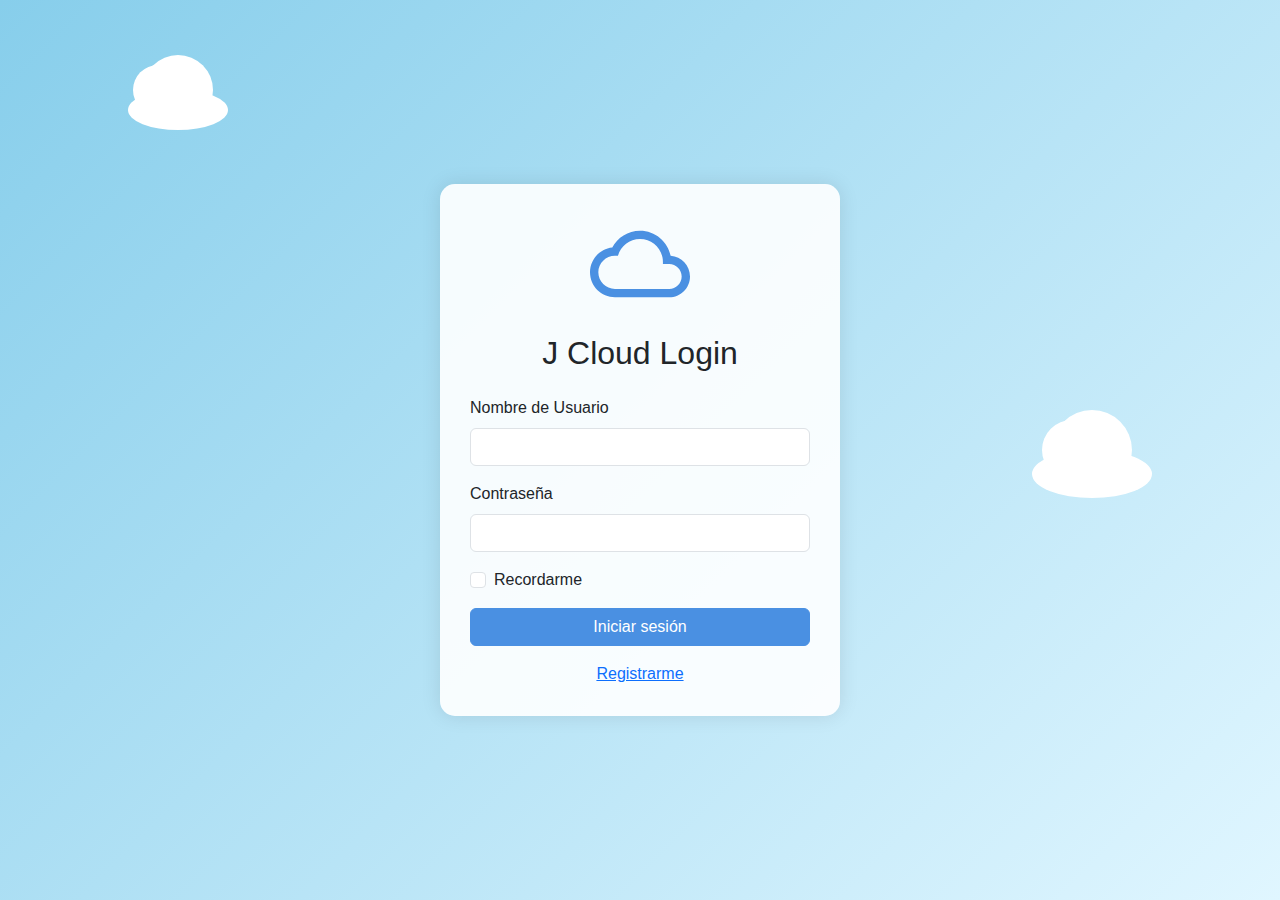
<file: index.html>
<!DOCTYPE html>
<html lang="es">

<head>
    <meta charset="UTF-8">
    <meta name="viewport" content="width=device-width, initial-scale=1.0">
    <meta http-equiv="X-UA-Compatible" content="ie=edge">
    <title>J Cloud - Login</title>
</head>

<link href="https://cdn.jsdelivr.net/npm/bootstrap@5.3.0/dist/css/bootstrap.min.css" rel="stylesheet">
<script src="https://cdn.jsdelivr.net/npm/bootstrap@5.3.0/dist/js/bootstrap.bundle.min.js"></script>
<style>
  body {
    background: linear-gradient(135deg, #87CEEB, #E0F6FF);
    min-height: 100vh;
    display: flex;
    align-items: center;
    justify-content: center;
    overflow: hidden;
    font-family: Arial, sans-serif;
  }
  .login-container {
    background-color: rgba(255, 255, 255, 0.9);
    border-radius: 15px;
    padding: 30px;
    box-shadow: 0 0 20px rgba(0, 0, 0, 0.1);
    position: relative;
    z-index: 1;
    max-width: 400px;
    width: 100%;
  }
  .cloud {
    position: fixed;
    background: white;
    border-radius: 50%;
    animation: float 15s infinite ease-in-out;
  }
  .cloud:before, .cloud:after {
    content: '';
    position: absolute;
    background: white;
    border-radius: 50%;
  }
  .cloud1 { width: 100px; height: 40px; top: 10%; left: 10%; }
  .cloud1:before { width: 50px; height: 50px; top: -25px; left: 5px; }
  .cloud1:after { width: 70px; height: 70px; top: -35px; right: 15px; }
  .cloud2 { width: 120px; height: 48px; top: 50%; right: 10%; }
  .cloud2:before { width: 60px; height: 60px; top: -30px; left: 10px; }
  .cloud2:after { width: 80px; height: 80px; top: -40px; right: 20px; }
  @keyframes float {
    0%, 100% { transform: translateY(0); }
    50% { transform: translateY(-20px); }
  }
  .btn-primary {
    background-color: #4a90e2;
    border-color: #4a90e2;
  }
  .btn-primary:hover {
    background-color: #357ae8;
    border-color: #357ae8;
  }
  .logo {
    text-align: center;
    margin-bottom: 20px;
  }
  .logo svg {
    width: 100px;
    height: 100px;
  }
  .logout-btn {
  background-color: #fff;
  border: none;
  border-radius: 4px;
  color: #333;
  cursor: pointer;
  font-size: 16px;
  font-weight: 500;
  padding: 8px 16px;
  transition: background-color 0.2s ease;
}

.logout-btn:hover {
  background-color: #f7f7f7;
}

.logout-btn i {
  margin-right: 8px;
}
</style>
</head>
<body>
<div class="cloud cloud1"></div>
<div class="cloud cloud2"></div>
<div class="login-container">
  <div class="logo">
    <svg xmlns="http://www.w3.org/2000/svg" viewBox="0 0 24 24" fill="#4a90e2">
      <path d="M0 0h24v24H0z" fill="none"/>
      <path d="M19.35 10.04C18.67 6.59 15.64 4 12 4 9.11 4 6.6 5.64 5.35 8.04 2.34 8.36 0 10.91 0 14c0 3.31 2.69 6 6 6h13c2.76 0 5-2.24 5-5 0-2.64-2.05-4.78-4.65-4.96zM19 18H6c-2.21 0-4-1.79-4-4s1.79-4 4-4h.71C7.37 7.69 9.48 6 12 6c3.04 0 5.5 2.46 5.5 5.5v.5H19c1.66 0 3 1.34 3 3s-1.34 3-3 3z"/>
    </svg>
  </div>
  <h2 class="text-center mb-4">J Cloud Login</h2>
  
    
    <form action="login.php" method="post" id="loginForm">
    <div class="mb-3">
      <label for="username" class="form-label">Nombre de Usuario</label>
      <input type="text" class="form-control" id="username" name="correo" required>
    </div>
    <div class="mb-3">
      <label for="password" class="form-label">Contraseña</label>
      <input type="password" class="form-control" id="password" name="palabra_secreta" required>
    </div>
    <div class="mb-3 form-check">
      <input type="checkbox" class="form-check-input" id="remember" name="remember">
      <label class="form-check-label" for="remember">Recordarme</label>
    </div>

    <input type="submit" value="Iniciar sesión" class="btn btn-primary w-100">
  </form>
  <div class="text-center mt-3">
    <a href="registro.html">Registrarme</a>
  </div>
</div>
</body>
</html>
</file>
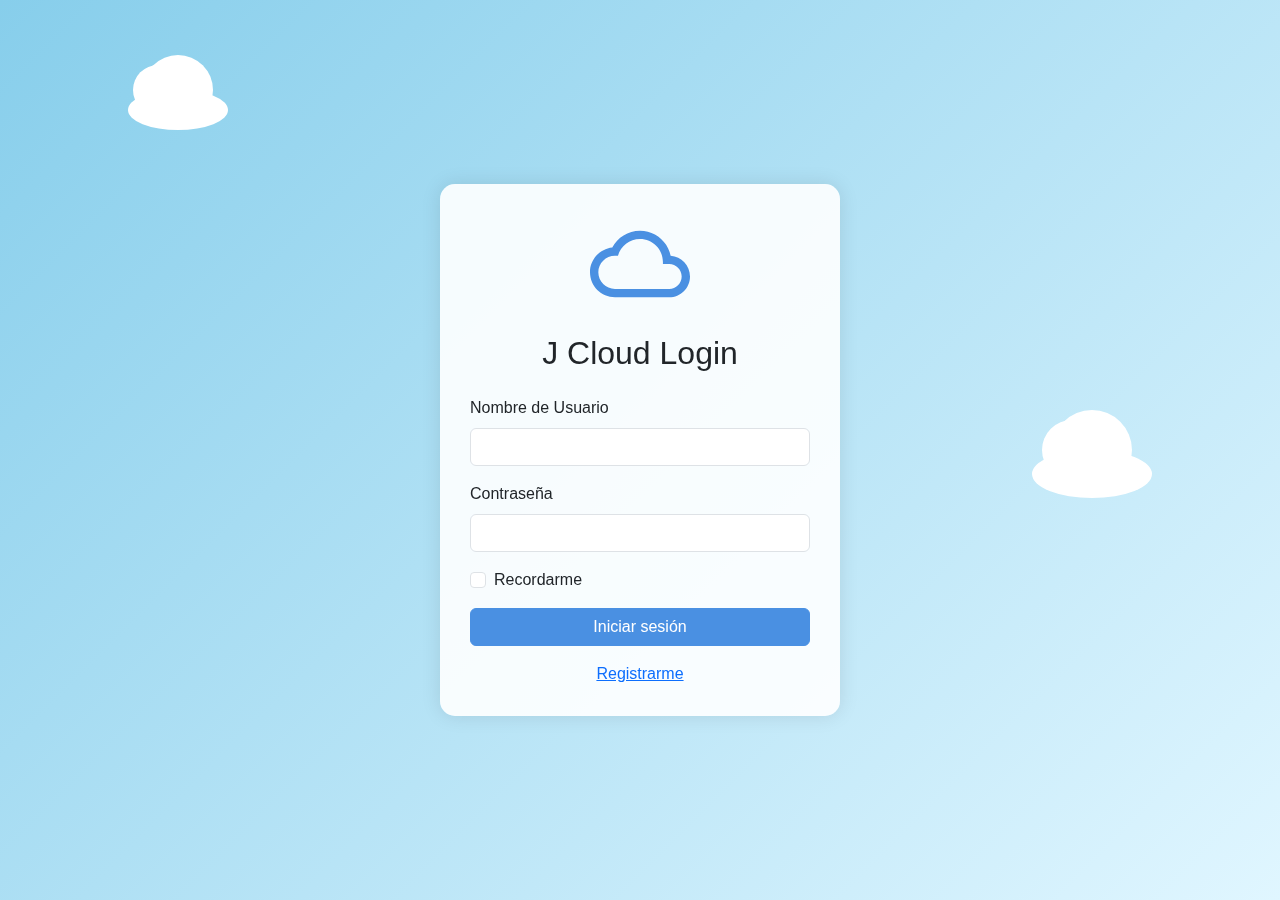
<file: login.html>
<!DOCTYPE html>
<html>
<head>
   <link rel="icon" type="image/png" href="favicon.png">
  <meta http-equiv="refresh" content="0; url=index.html">
  <title>Redireccionando...</title>
</head>
<body>
  
</body>
</html>
</file>
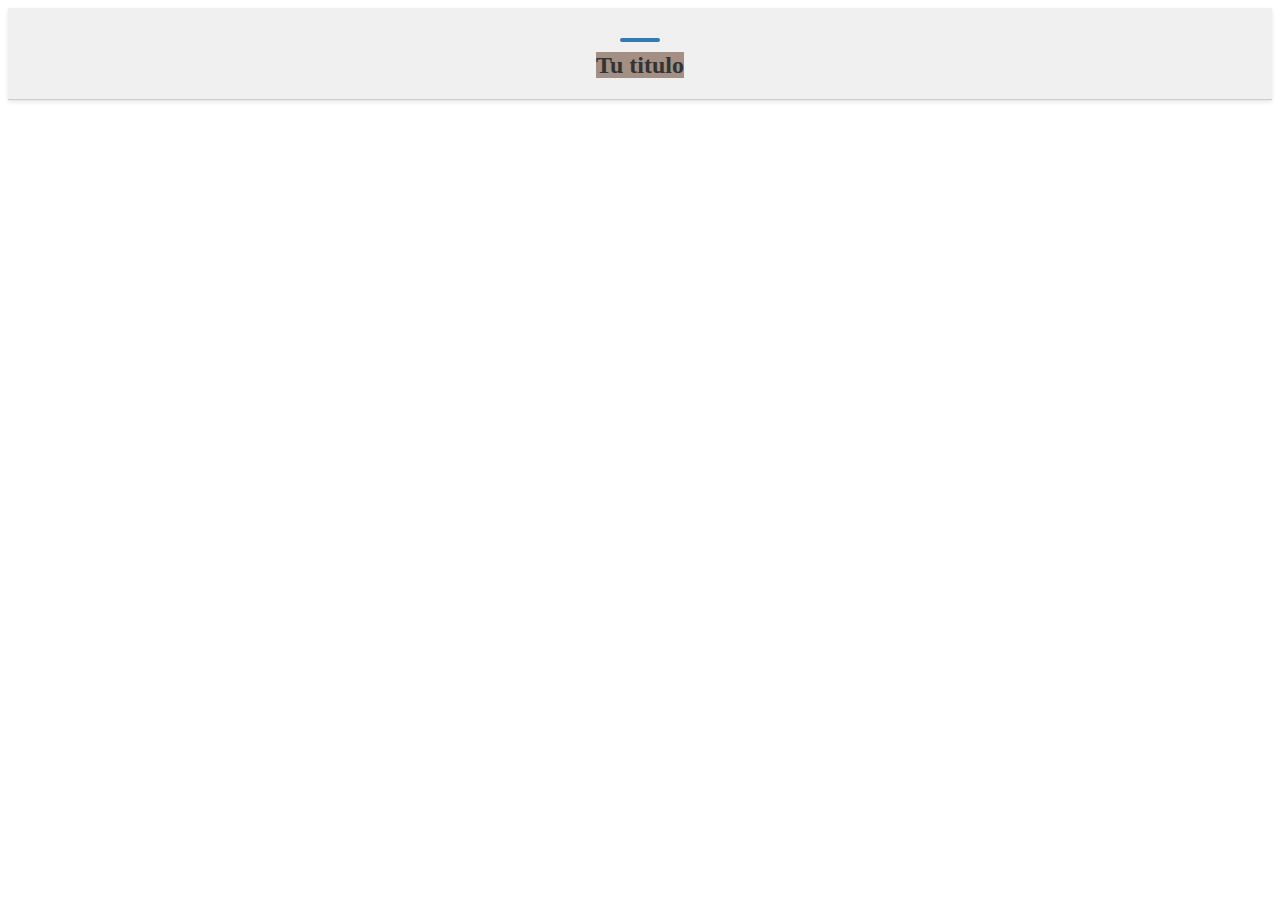
<file: plantilla.htm>
<!DOCTYPE html>
<html lang="es">
<head>
    <meta charset="UTF-8">
    <meta name="viewport" content="width=device-width, initial-scale=1.0">
    <title>Titulo aqui</title>
    <link rel="stylesheet" href="https://fonts.googleapis.com/css?family=Roboto:300,400,500,700&display=swap">
    <link rel="stylesheet" href="https://fonts.googleapis.com/icon?family=Material+Icons">
    <link rel="icon" type="image/x-icon" href="icon.png"> <!-- Cambia esto por tu icono: "book,descargar_nube,document,nube,presentation,subido_nube, o subir_nube-->
    <style type="text/css"></style><!--Aquí tu estilo-->
    <!--Esilos de titulo de pagina, no cambiarlos--> <style> 
        header {
  background-color: #f0f0f0;
  padding: 20px;
  text-align: center;
  border-bottom: 1px solid #ccc;
  box-shadow: 0 2px 4px rgba(0, 0, 0, 0.1);
}

h1 {
  font-size: 24px;
  font-weight: 600;
  color: #333;
  margin: 0;
}

h1::before {
  content: "";
  display: block;
  width: 40px;
  height: 4px;
  background-color: #337ab7;
  margin: 10px auto;
  border-radius: 2px;
}
</style>
    </head>
<body>
    <header>  <!--Este es el titulo, no elimines esto--> 
  <h1><span style="background-color: rgb(163, 143, 132);"> Tu titulo</span></h1> <!--Pon tu titulo--> 
</header><!--Ve a https://juan--cloud.web.app/editor.html para editar tu contenido--> 

</body>
</html>
</file>
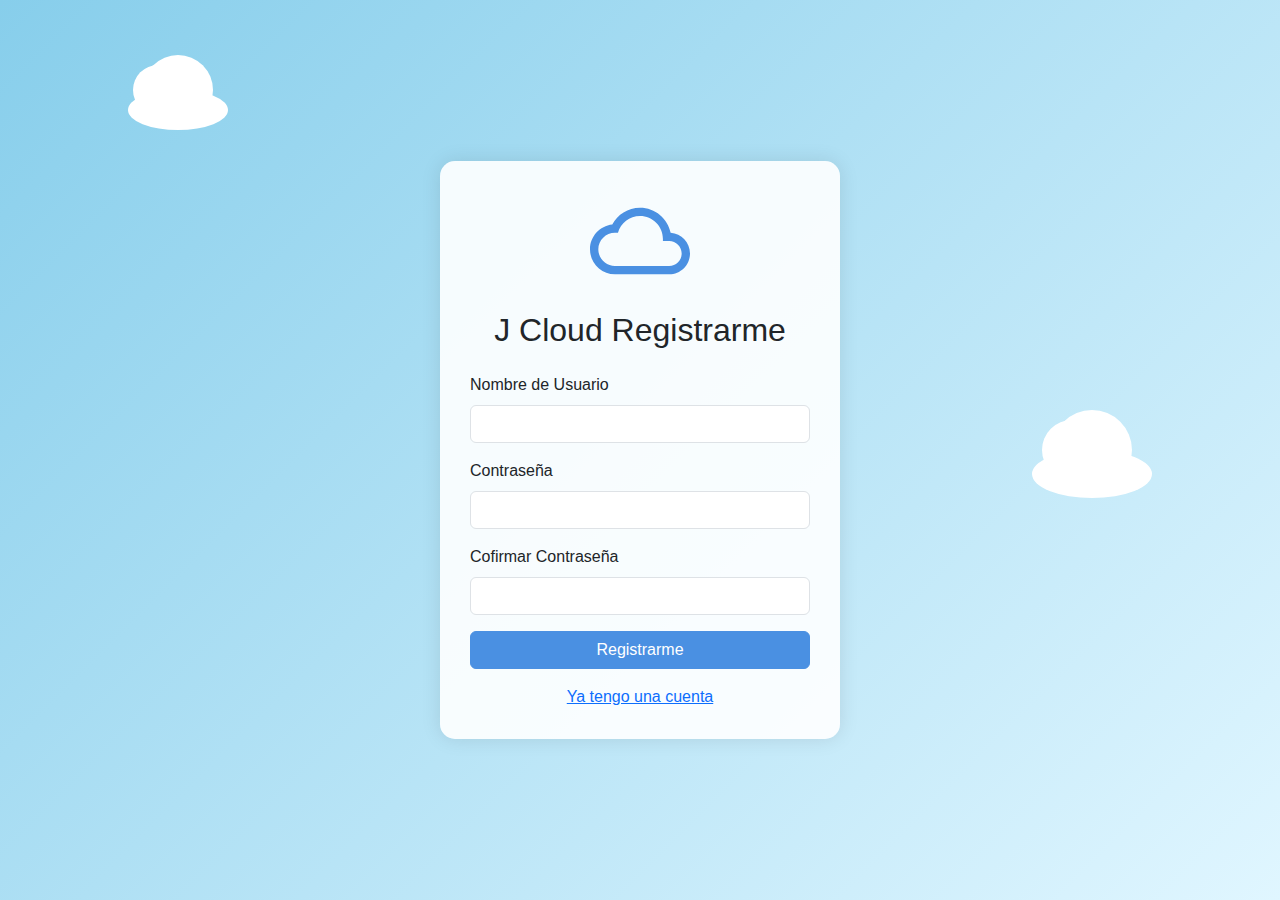
<file: registro.html>
<!DOCTYPE html>
<html lang="es">

<head>
    <meta charset="UTF-8">
    <meta name="viewport" content="width=device-width, initial-scale=1.0">
    <meta http-equiv="X-UA-Compatible" content="ie=edge">
    <title>J Cloud - Registro</title>
</head>

<link href="https://cdn.jsdelivr.net/npm/bootstrap@5.3.0/dist/css/bootstrap.min.css" rel="stylesheet">
<script src="https://cdn.jsdelivr.net/npm/bootstrap@5.3.0/dist/js/bootstrap.bundle.min.js"></script>
<style>
  body {
    background: linear-gradient(135deg, #87CEEB, #E0F6FF);
    min-height: 100vh;
    display: flex;
    align-items: center;
    justify-content: center;
    overflow: hidden;
    font-family: Arial, sans-serif;
  }
  .login-container {
    background-color: rgba(255, 255, 255, 0.9);
    border-radius: 15px;
    padding: 30px;
    box-shadow: 0 0 20px rgba(0, 0, 0, 0.1);
    position: relative;
    z-index: 1;
    max-width: 400px;
    width: 100%;
  }
  .cloud {
    position: fixed;
    background: white;
    border-radius: 50%;
    animation: float 15s infinite ease-in-out;
  }
  .cloud:before, .cloud:after {
    content: '';
    position: absolute;
    background: white;
    border-radius: 50%;
  }
  .cloud1 { width: 100px; height: 40px; top: 10%; left: 10%; }
  .cloud1:before { width: 50px; height: 50px; top: -25px; left: 5px; }
  .cloud1:after { width: 70px; height: 70px; top: -35px; right: 15px; }
  .cloud2 { width: 120px; height: 48px; top: 50%; right: 10%; }
  .cloud2:before { width: 60px; height: 60px; top: -30px; left: 10px; }
  .cloud2:after { width: 80px; height: 80px; top: -40px; right: 20px; }
  @keyframes float {
    0%, 100% { transform: translateY(0); }
    50% { transform: translateY(-20px); }
  }
  .btn-primary {
    background-color: #4a90e2;
    border-color: #4a90e2;
  }
  .btn-primary:hover {
    background-color: #357ae8;
    border-color: #357ae8;
  }
  .logo {
    text-align: center;
    margin-bottom: 20px;
  }
  .logo svg {
    width: 100px;
    height: 100px;
  }
  
</style>
</head>
<body>
<div class="cloud cloud1"></div>
<div class="cloud cloud2"></div>
<div class="login-container">
  <div class="logo">
    <svg xmlns="http://www.w3.org/2000/svg" viewBox="0 0 24 24" fill="#4a90e2">
      <path d="M0 0h24v24H0z" fill="none"/>
      <path d="M19.35 10.04C18.67 6.59 15.64 4 12 4 9.11 4 6.6 5.64 5.35 8.04 2.34 8.36 0 10.91 0 14c0 3.31 2.69 6 6 6h13c2.76 0 5-2.24 5-5 0-2.64-2.05-4.78-4.65-4.96zM19 18H6c-2.21 0-4-1.79-4-4s1.79-4 4-4h.71C7.37 7.69 9.48 6 12 6c3.04 0 5.5 2.46 5.5 5.5v.5H19c1.66 0 3 1.34 3 3s-1.34 3-3 3z"/>
    </svg>
  </div>
  <h2 class="text-center mb-4">J Cloud Registrarme</h2>
  
    
    <form action="registrar.php" method="post" id="loginForm">
    <div class="mb-3">
      <label for="username" class="form-label">Nombre de Usuario</label>
      <input type="text" class="form-control" id="username" name="correo" required>
    </div>
    <div class="mb-3">
      <label for="password" class="form-label">Contraseña</label>
      <input type="password" class="form-control" id="password" name="palabra_secreta" required>
    </div>
    <div class="mb-3">
        <label for="password" class="form-label">Cofirmar Contraseña</label>
        <input type="password" class="form-control" id="password" name="palabra_secreta_confirmar" required>
      </div>

    <input type="submit" value="Registrarme" class="btn btn-primary w-100">
  </form>
  <div class="text-center mt-3">
    <a href="index.html">Ya tengo una cuenta</a>
  </div>
</div>
</body>
</html>
</file>
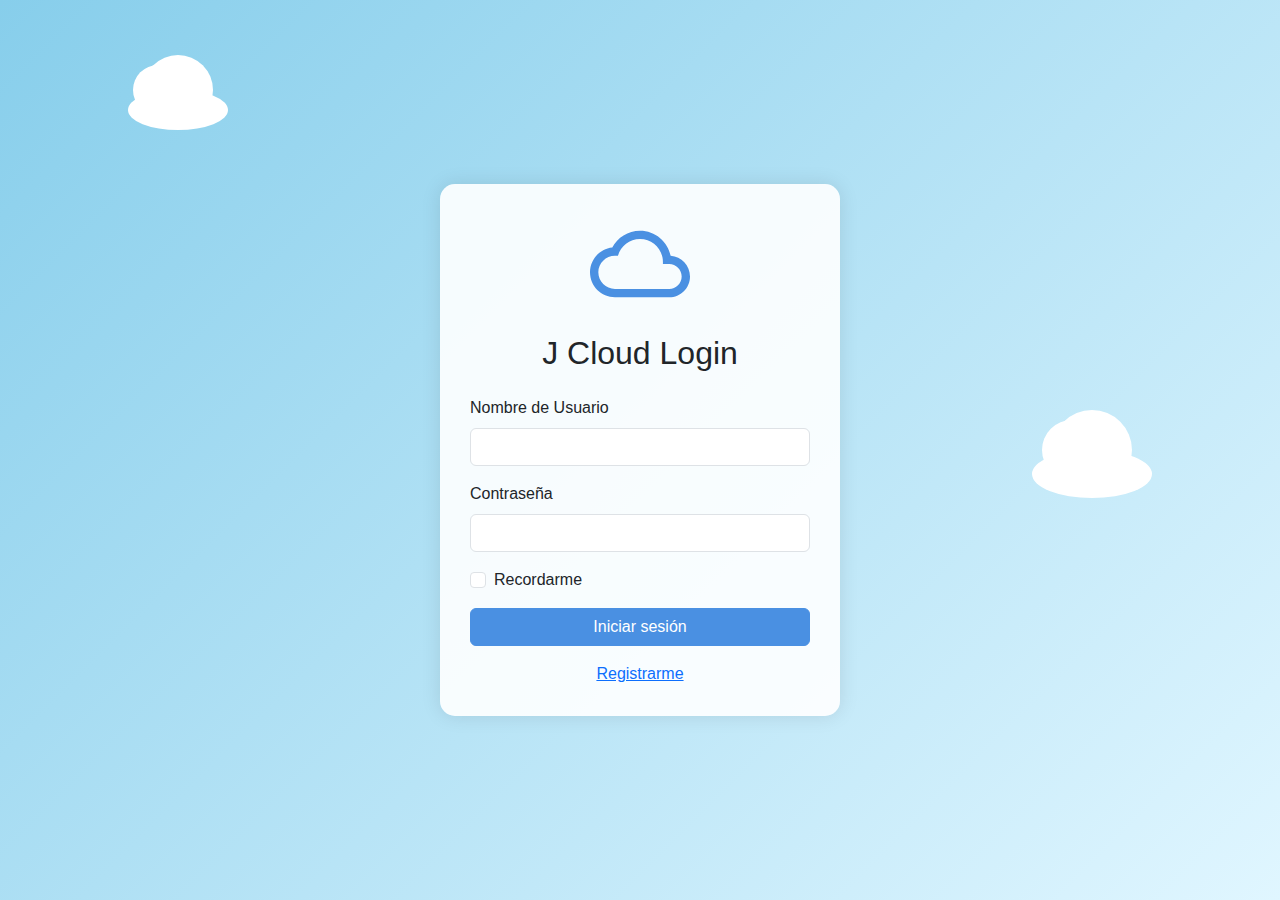
<file: login/login.html>
<!DOCTYPE html>
<html lang="es">

<head>
    <meta charset="UTF-8">
    <meta name="viewport" content="width=device-width, initial-scale=1.0">
    <meta http-equiv="X-UA-Compatible" content="ie=edge">
    <title>J Cloud - Login</title>
</head>

<link href="https://cdn.jsdelivr.net/npm/bootstrap@5.3.0/dist/css/bootstrap.min.css" rel="stylesheet">
<script src="https://cdn.jsdelivr.net/npm/bootstrap@5.3.0/dist/js/bootstrap.bundle.min.js"></script>
<style>
  body {
    background: linear-gradient(135deg, #87CEEB, #E0F6FF);
    min-height: 100vh;
    display: flex;
    align-items: center;
    justify-content: center;
    overflow: hidden;
    font-family: Arial, sans-serif;
  }
  .login-container {
    background-color: rgba(255, 255, 255, 0.9);
    border-radius: 15px;
    padding: 30px;
    box-shadow: 0 0 20px rgba(0, 0, 0, 0.1);
    position: relative;
    z-index: 1;
    max-width: 400px;
    width: 100%;
  }
  .cloud {
    position: fixed;
    background: white;
    border-radius: 50%;
    animation: float 15s infinite ease-in-out;
  }
  .cloud:before, .cloud:after {
    content: '';
    position: absolute;
    background: white;
    border-radius: 50%;
  }
  .cloud1 { width: 100px; height: 40px; top: 10%; left: 10%; }
  .cloud1:before { width: 50px; height: 50px; top: -25px; left: 5px; }
  .cloud1:after { width: 70px; height: 70px; top: -35px; right: 15px; }
  .cloud2 { width: 120px; height: 48px; top: 50%; right: 10%; }
  .cloud2:before { width: 60px; height: 60px; top: -30px; left: 10px; }
  .cloud2:after { width: 80px; height: 80px; top: -40px; right: 20px; }
  @keyframes float {
    0%, 100% { transform: translateY(0); }
    50% { transform: translateY(-20px); }
  }
  .btn-primary {
    background-color: #4a90e2;
    border-color: #4a90e2;
  }
  .btn-primary:hover {
    background-color: #357ae8;
    border-color: #357ae8;
  }
  .logo {
    text-align: center;
    margin-bottom: 20px;
  }
  .logo svg {
    width: 100px;
    height: 100px;
  }
  
</style>
</head>
<body>
<div class="cloud cloud1"></div>
<div class="cloud cloud2"></div>
<div class="login-container">
  <div class="logo">
    <svg xmlns="http://www.w3.org/2000/svg" viewBox="0 0 24 24" fill="#4a90e2">
      <path d="M0 0h24v24H0z" fill="none"/>
      <path d="M19.35 10.04C18.67 6.59 15.64 4 12 4 9.11 4 6.6 5.64 5.35 8.04 2.34 8.36 0 10.91 0 14c0 3.31 2.69 6 6 6h13c2.76 0 5-2.24 5-5 0-2.64-2.05-4.78-4.65-4.96zM19 18H6c-2.21 0-4-1.79-4-4s1.79-4 4-4h.71C7.37 7.69 9.48 6 12 6c3.04 0 5.5 2.46 5.5 5.5v.5H19c1.66 0 3 1.34 3 3s-1.34 3-3 3z"/>
    </svg>
  </div>
  <h2 class="text-center mb-4">J Cloud Login</h2>
  
    
    <form action="login.php" method="post" id="loginForm">
    <div class="mb-3">
      <label for="username" class="form-label">Nombre de Usuario</label>
      <input type="text" class="form-control" id="username" name="correo" required>
    </div>
    <div class="mb-3">
      <label for="password" class="form-label">Contraseña</label>
      <input type="password" class="form-control" id="password" name="palabra_secreta" required>
    </div>
    <div class="mb-3 form-check">
      <input type="checkbox" class="form-check-input" id="remember" name="remember">
      <label class="form-check-label" for="remember">Recordarme</label>
    </div>

    <input type="submit" value="Iniciar sesión" class="btn btn-primary w-100">
  </form>
  <div class="text-center mt-3">
    <a href="registro.html">Registrarme</a>
  </div>
</div>
</body>
</html>
</file>
